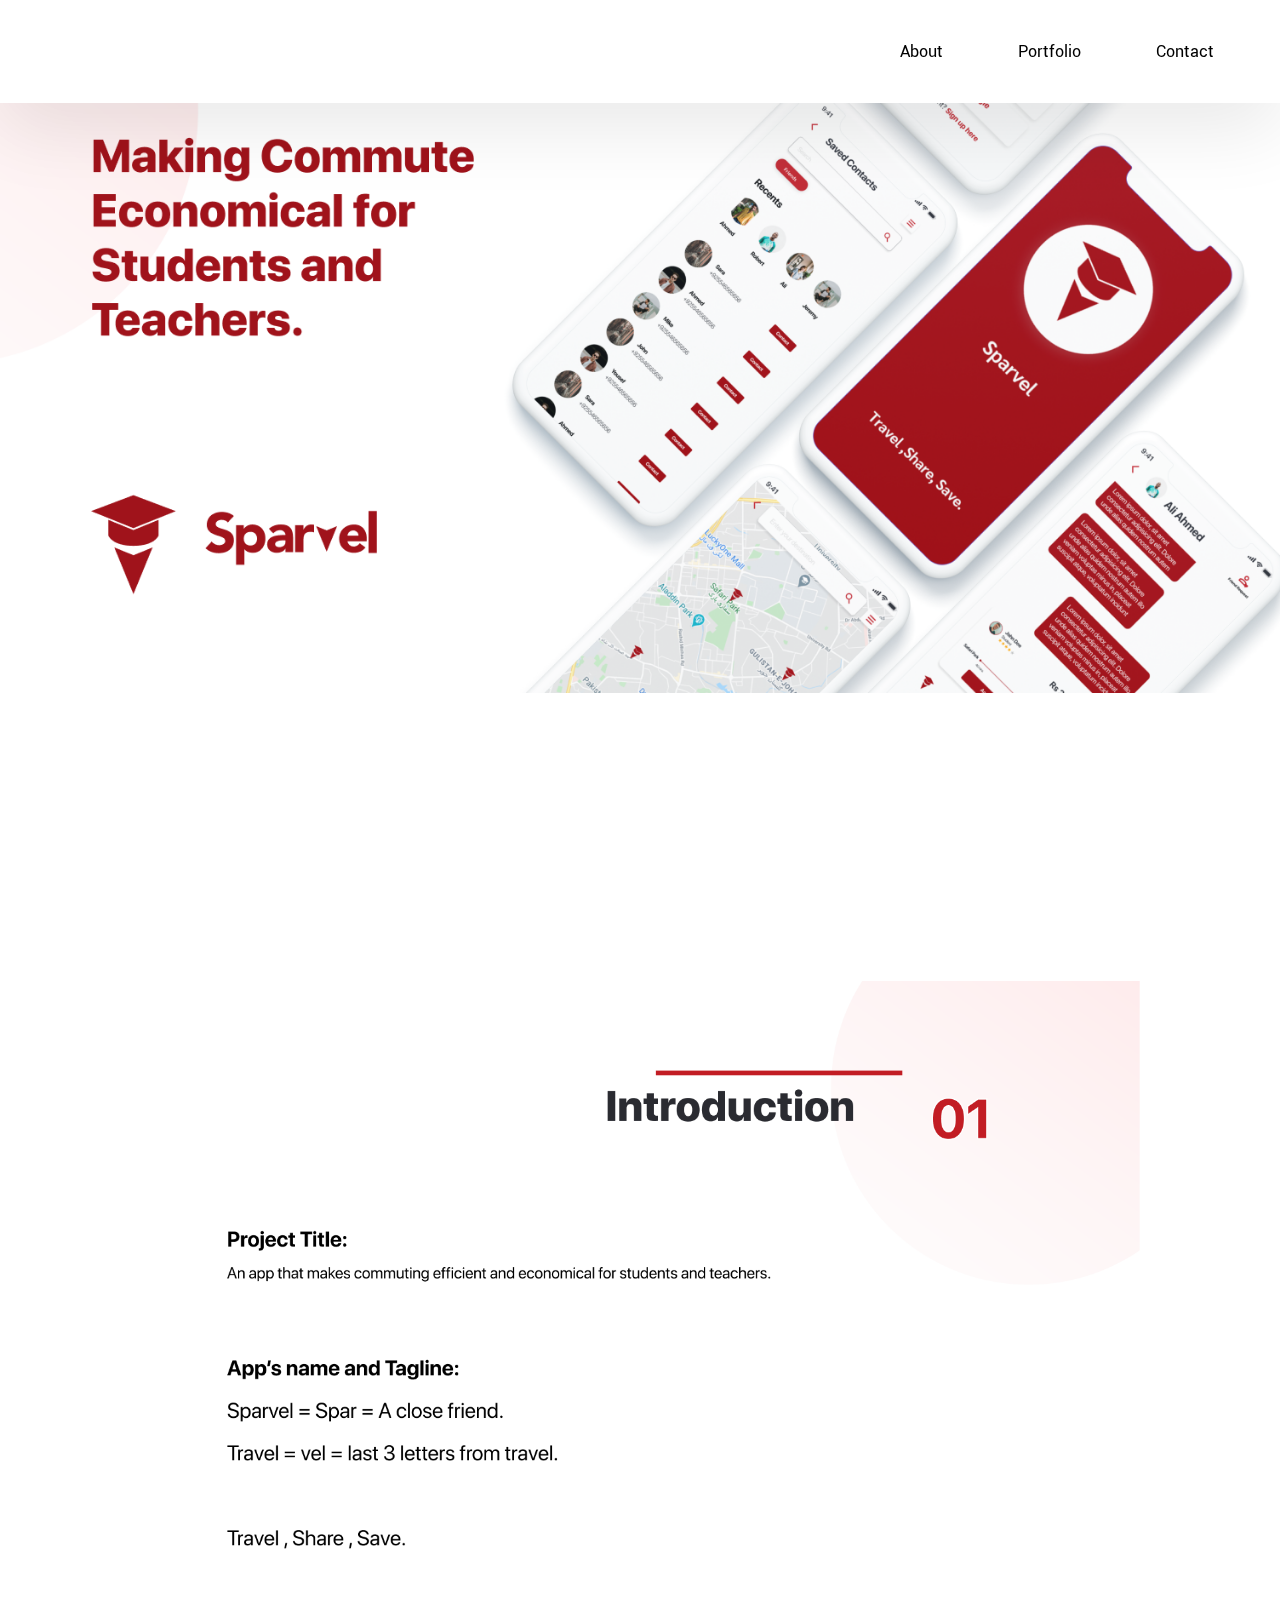
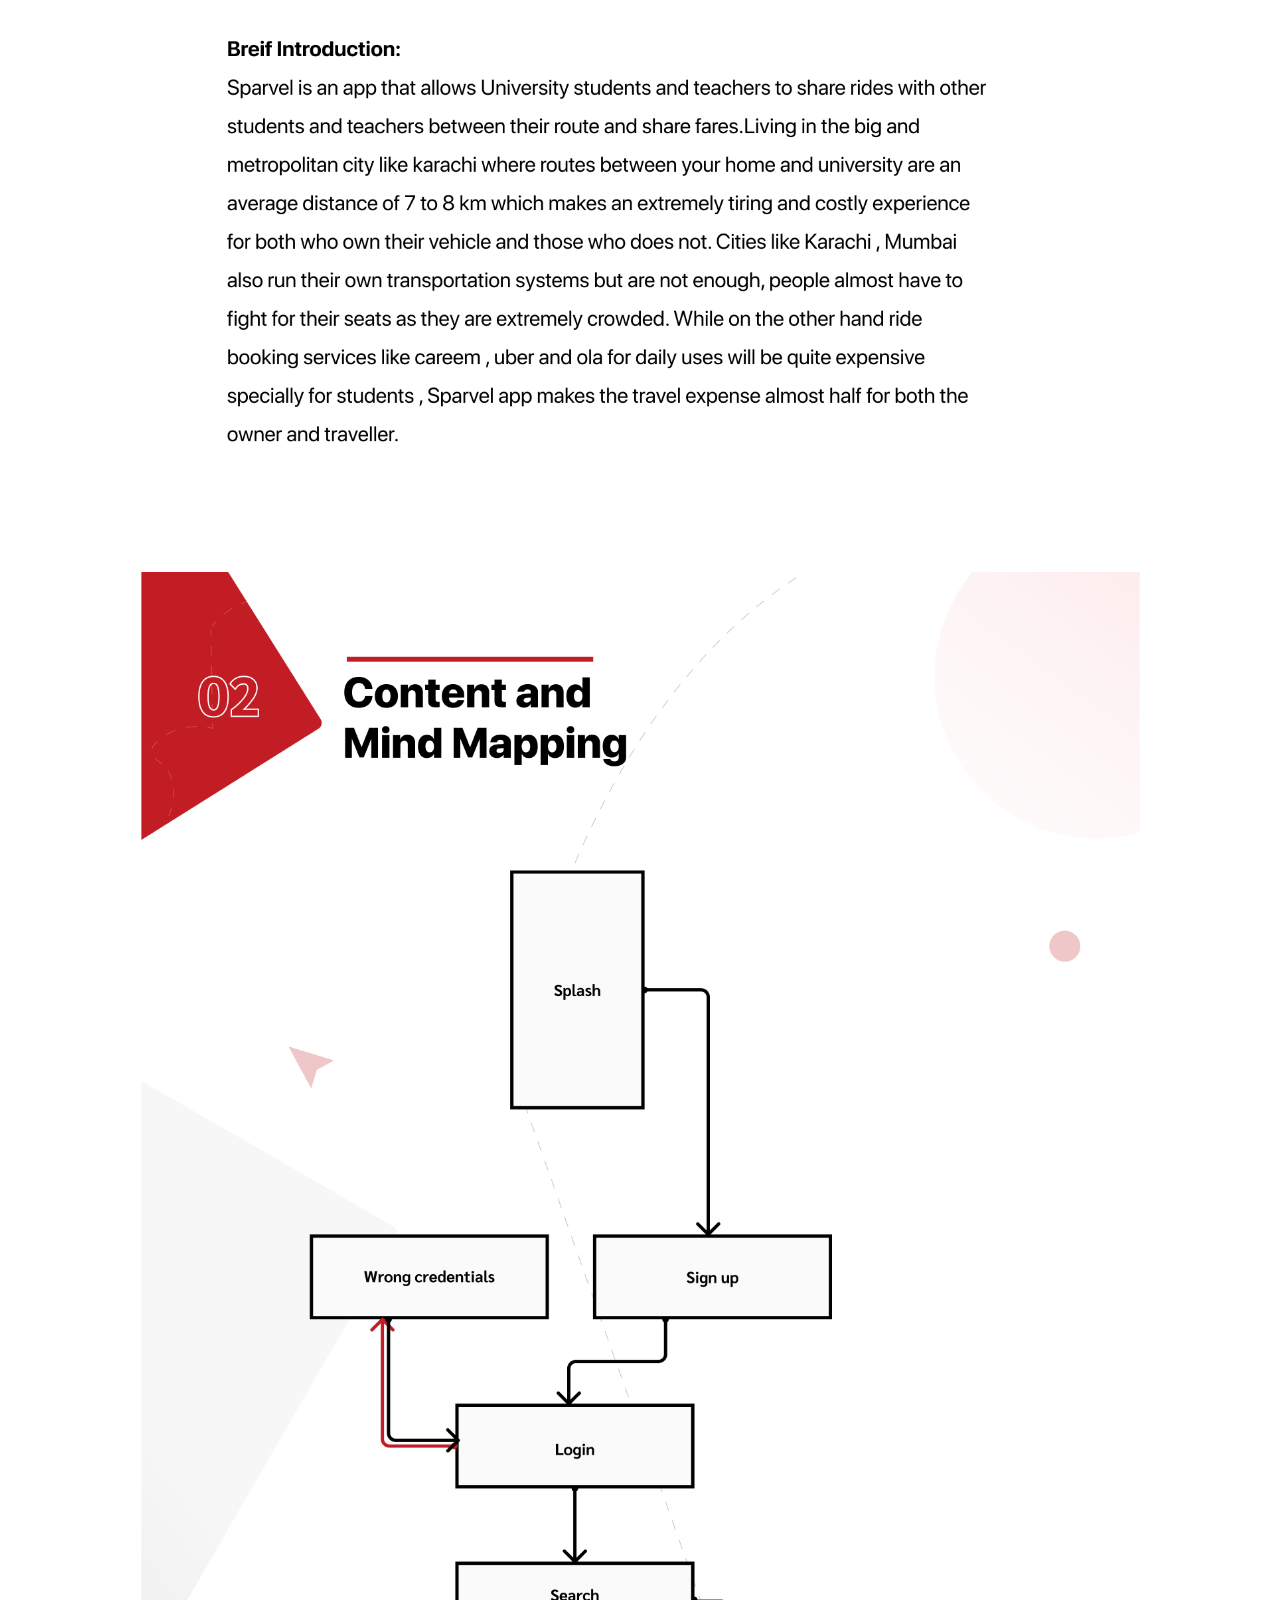
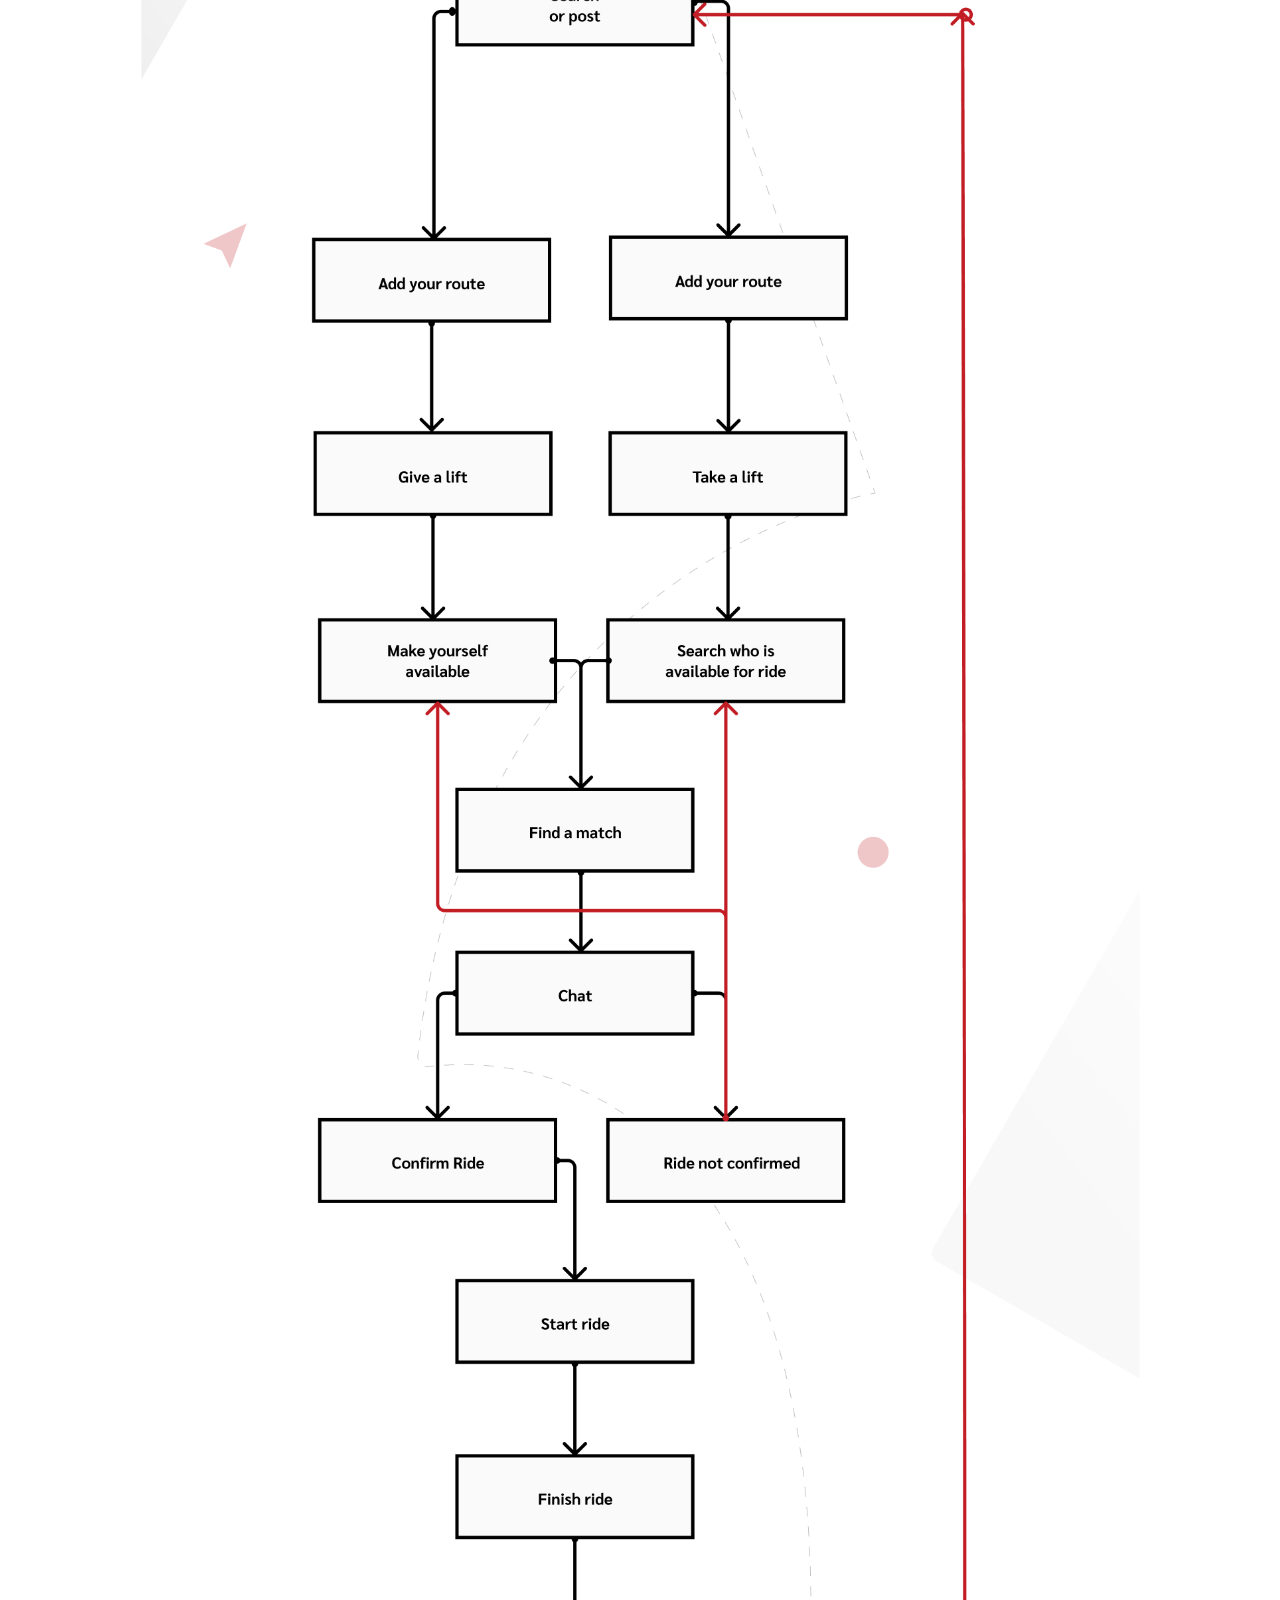
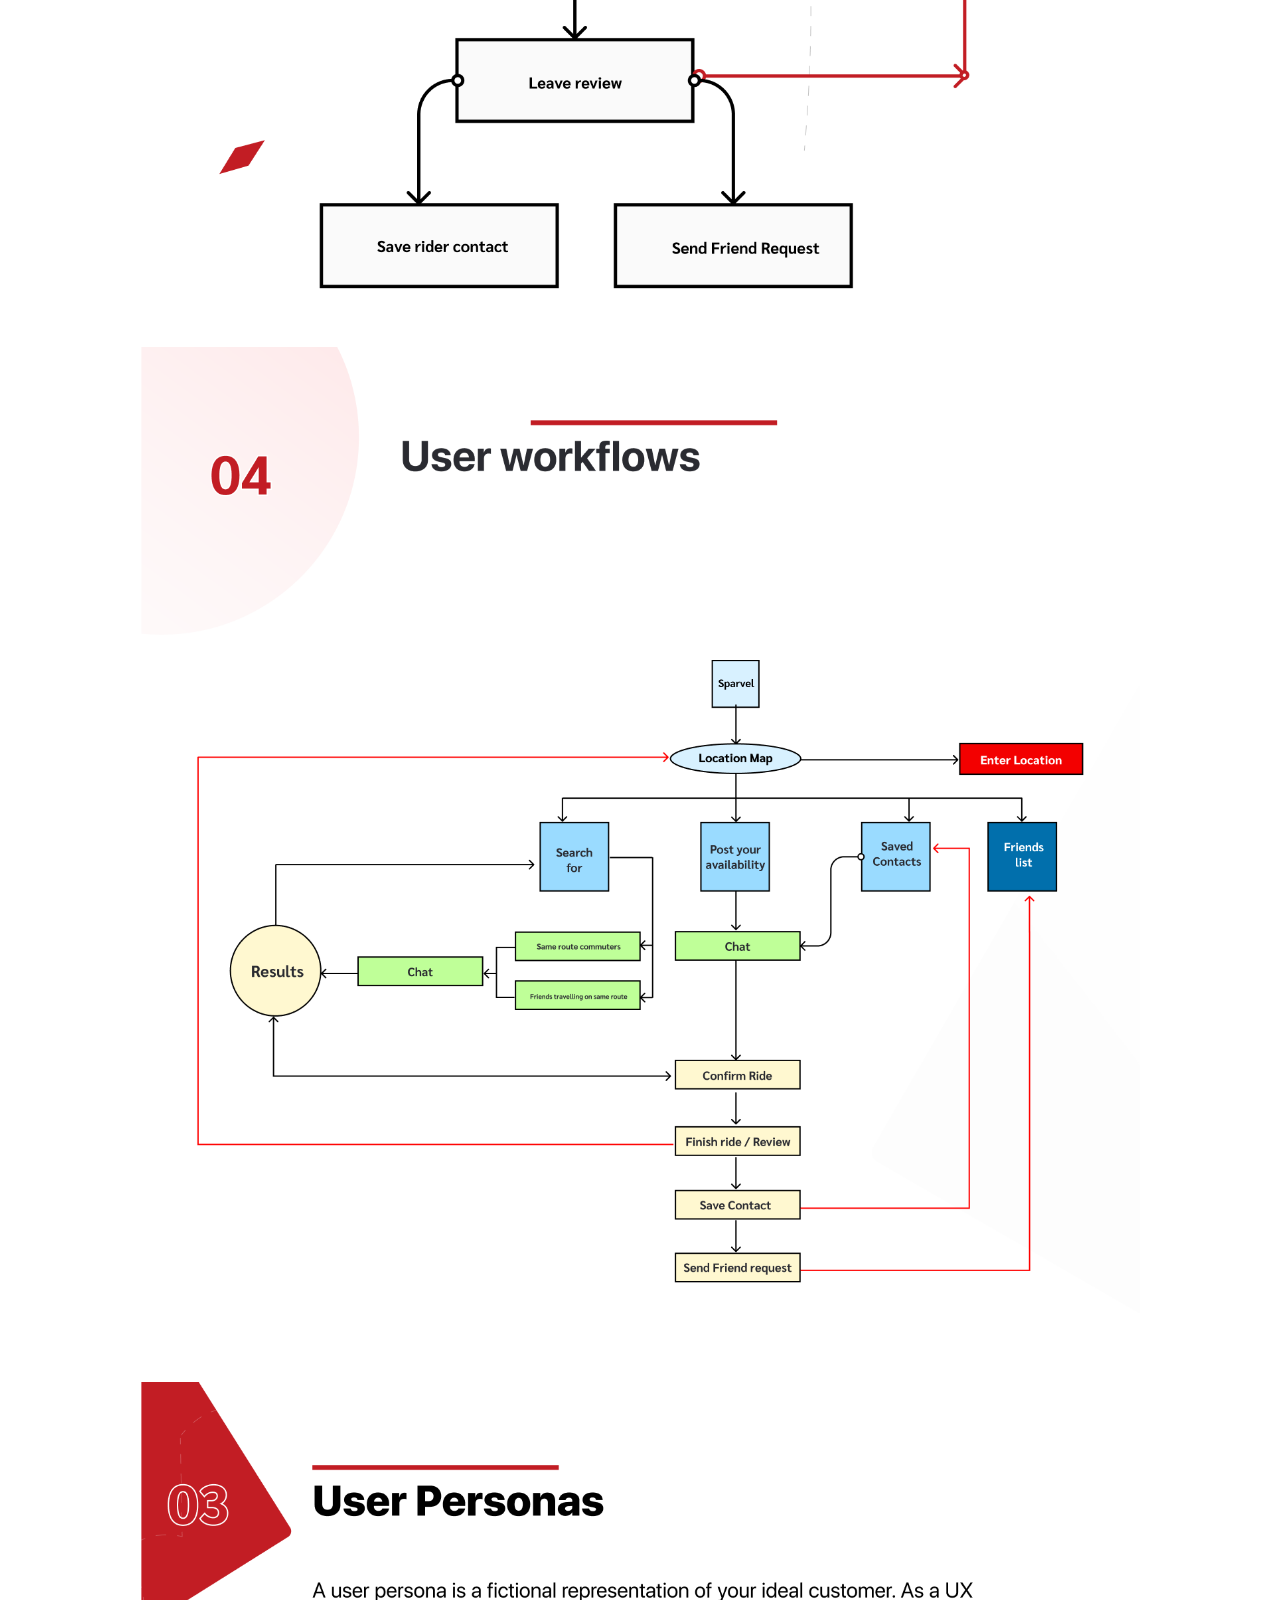
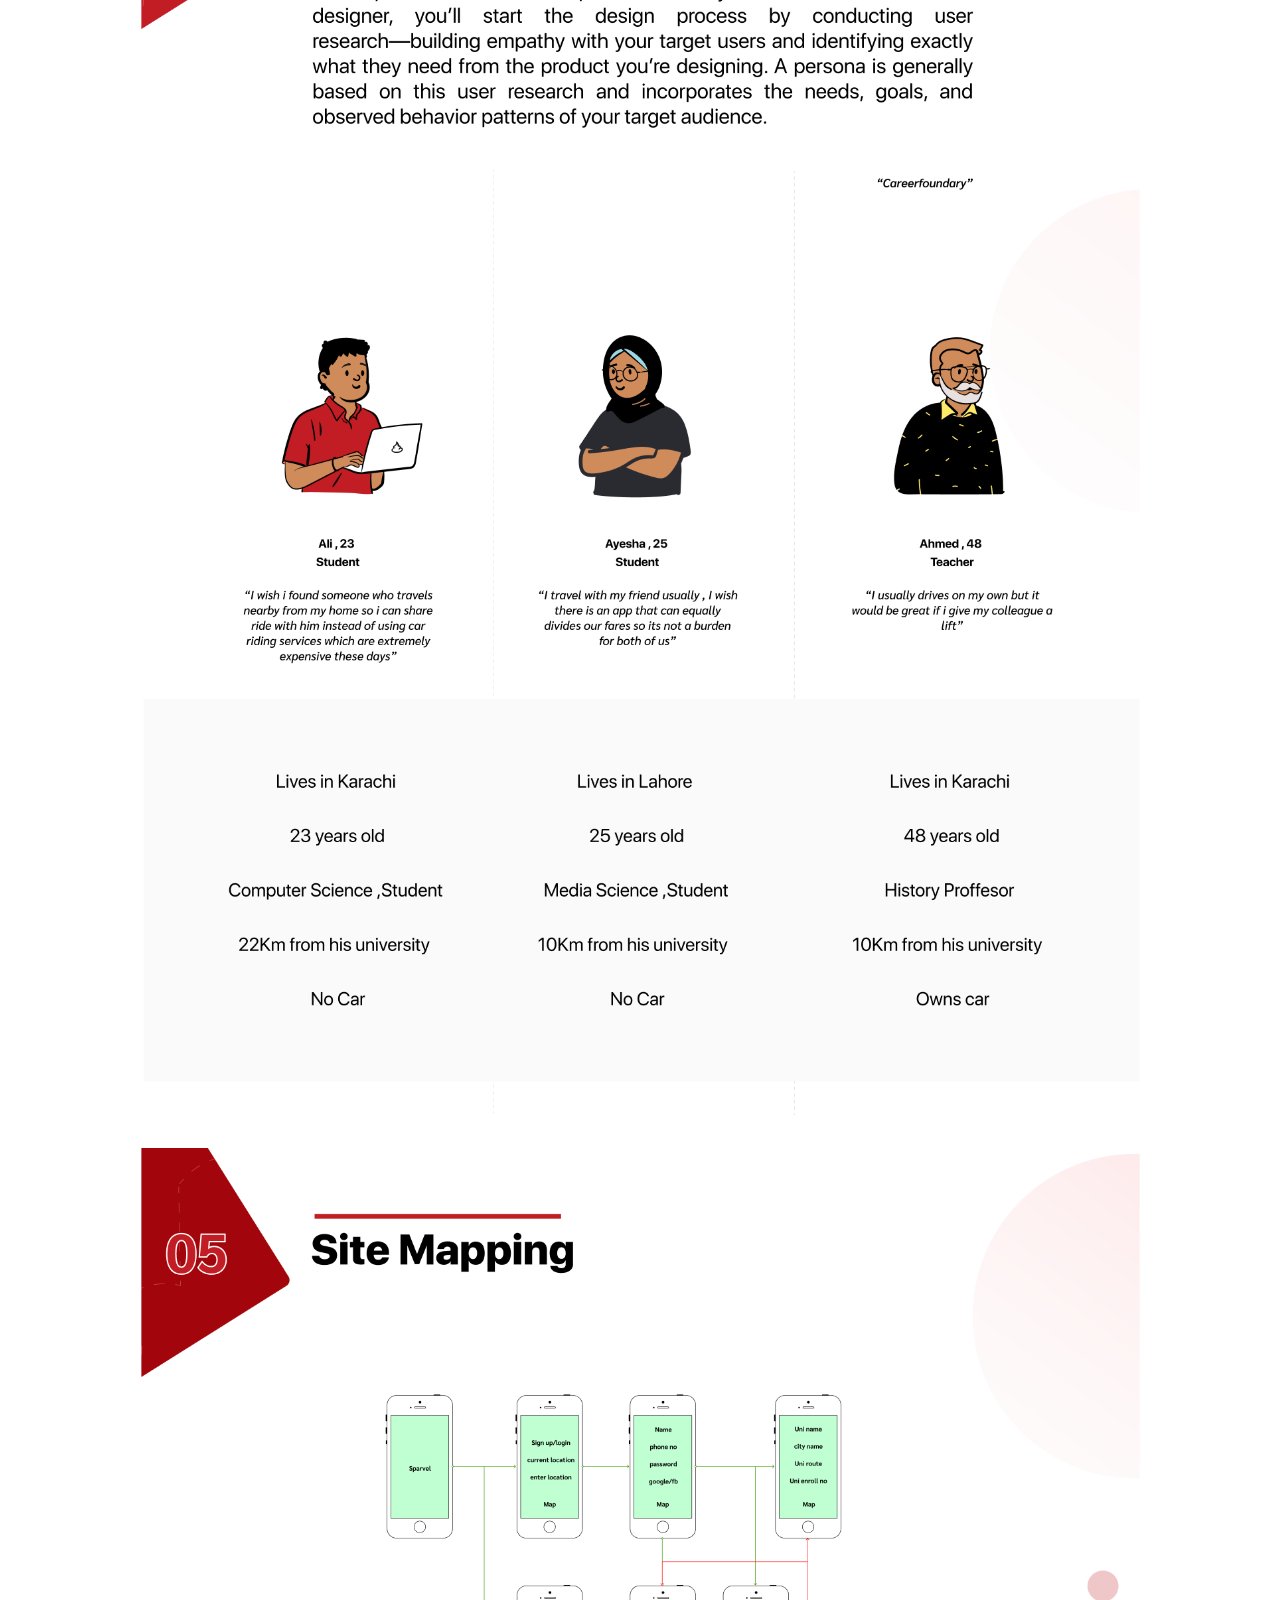
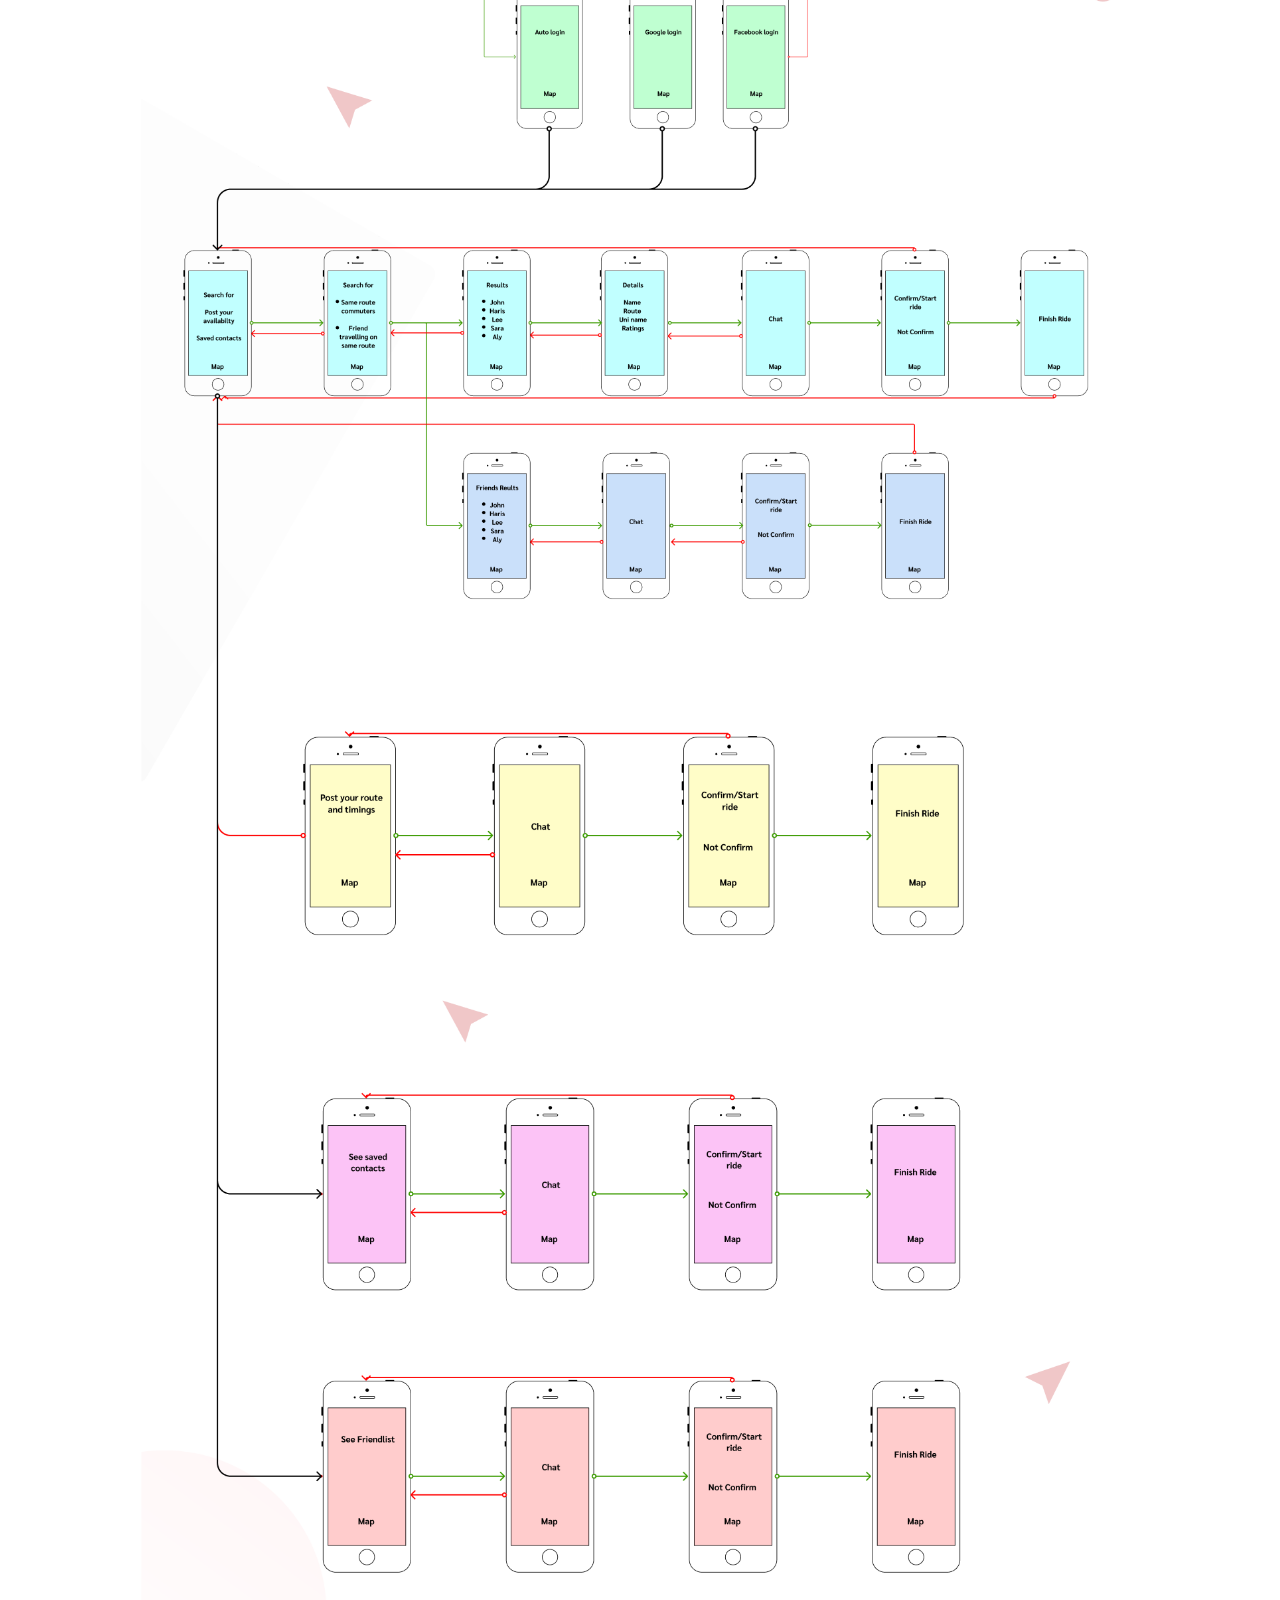
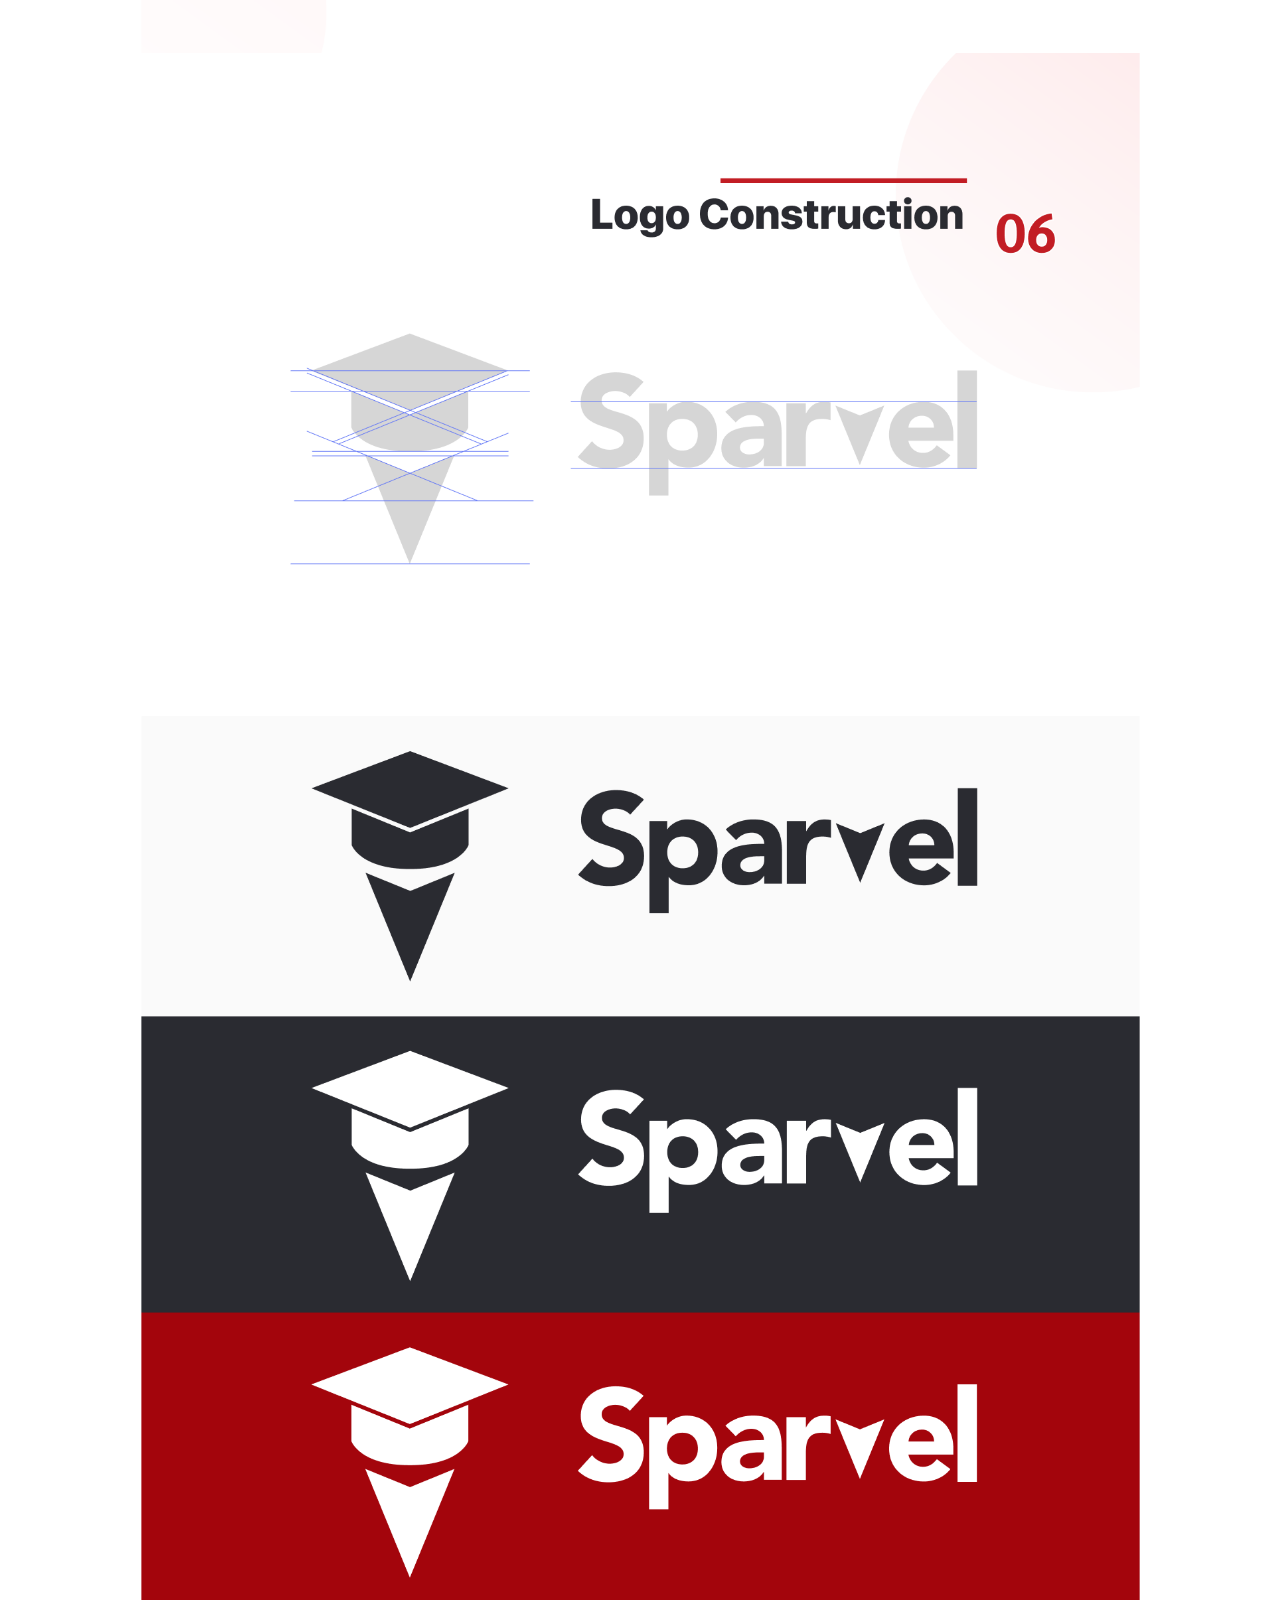
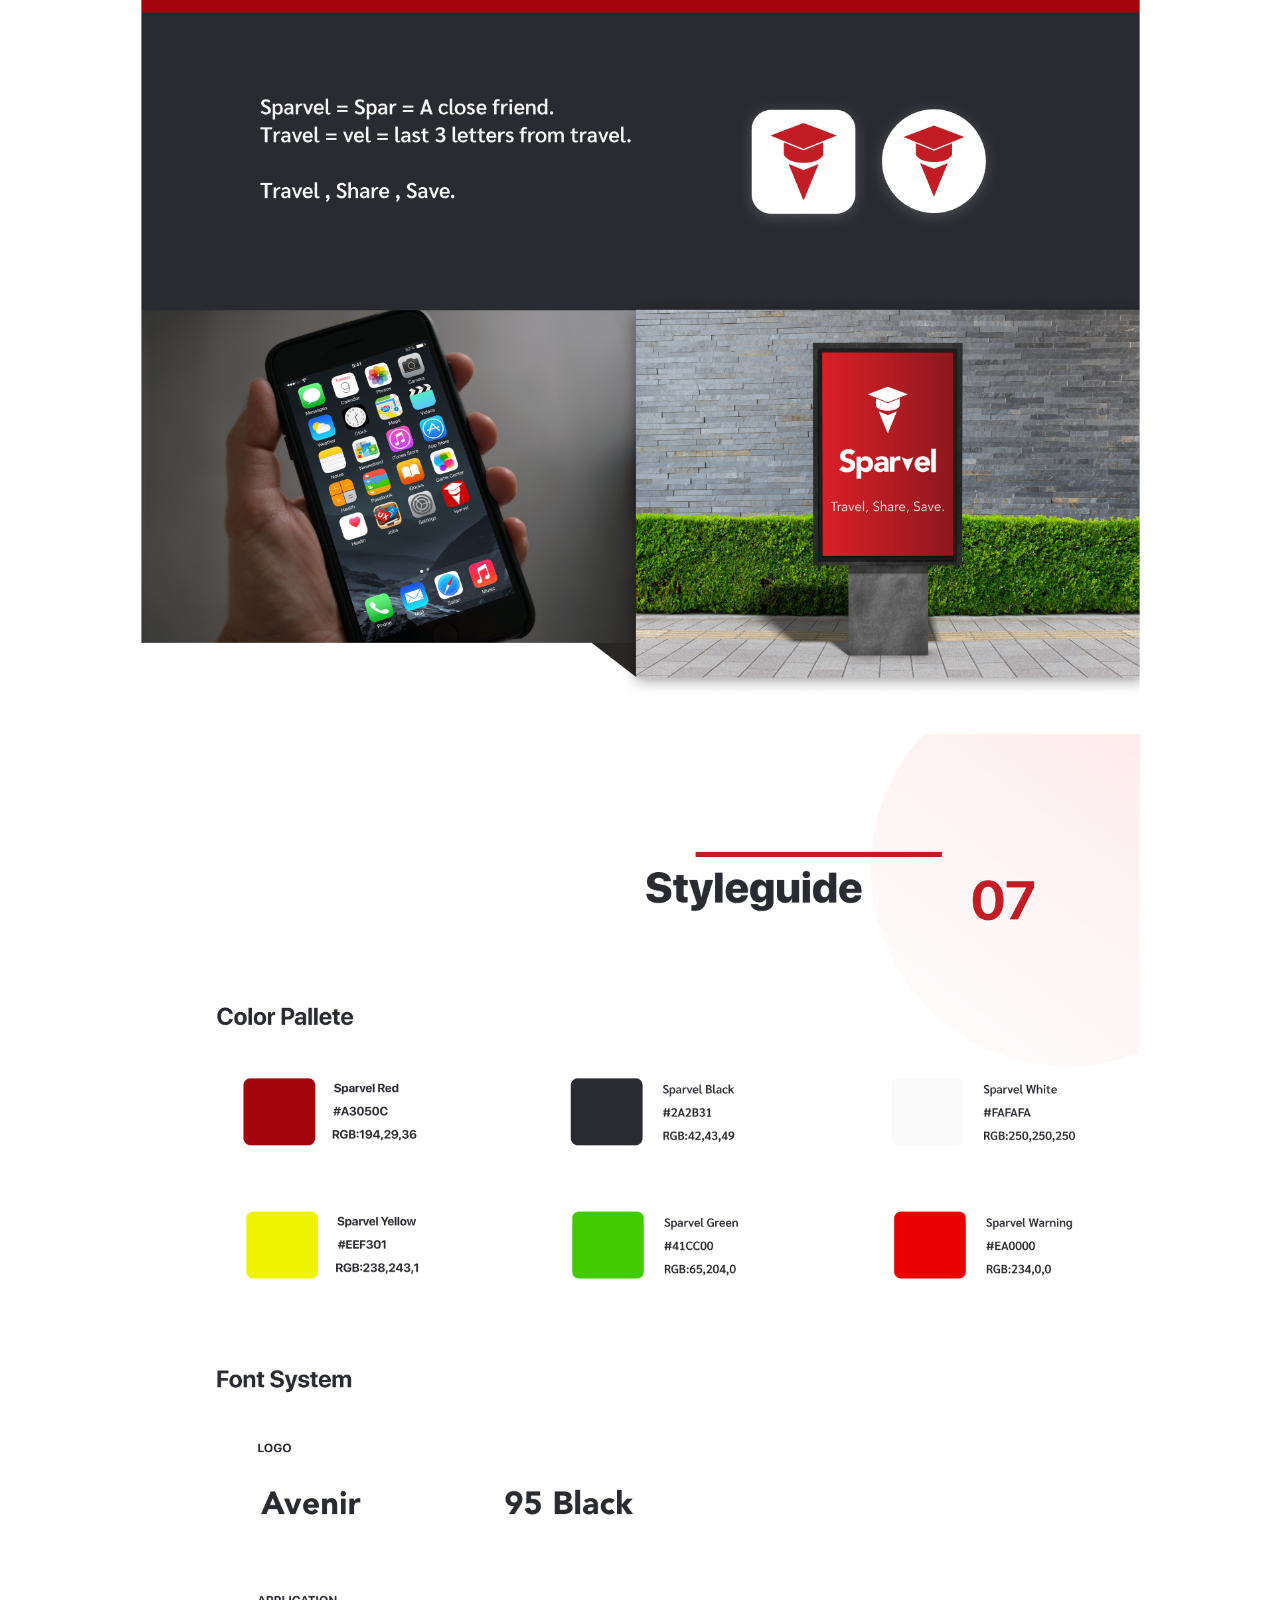
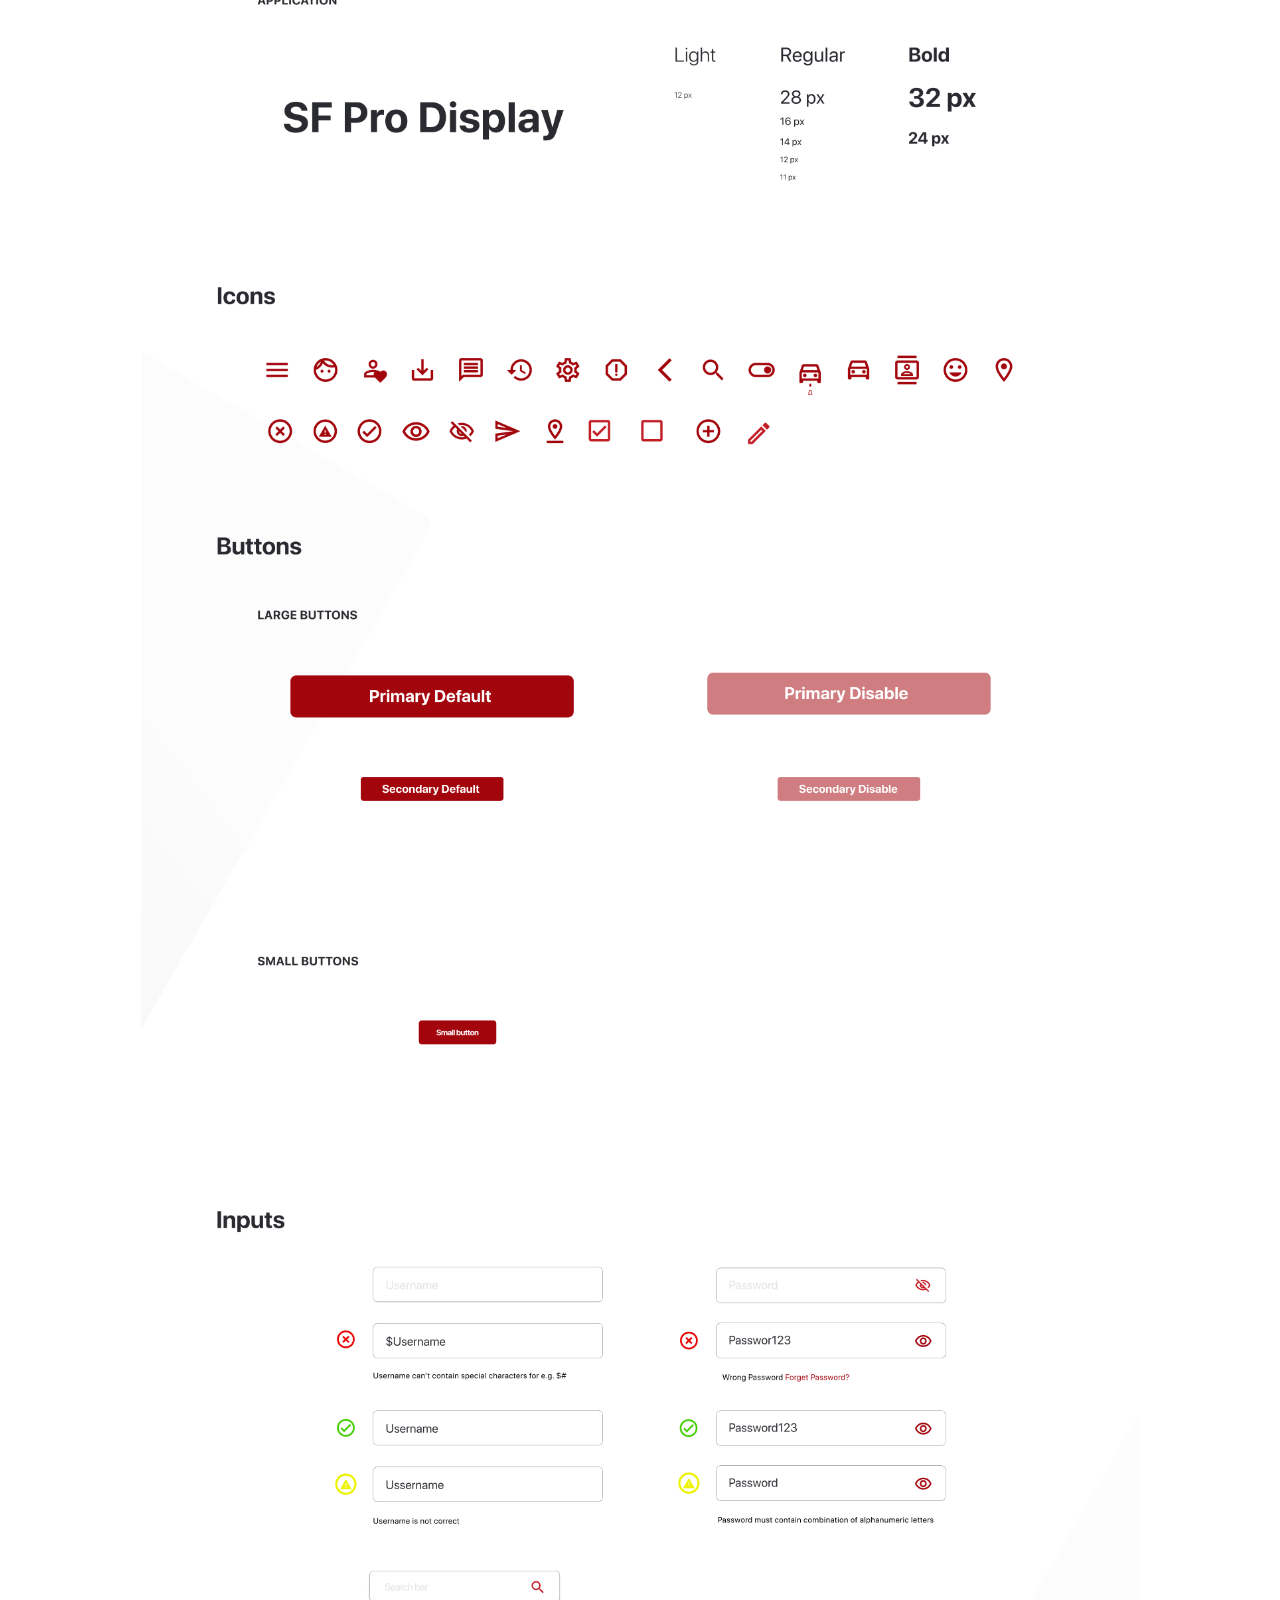
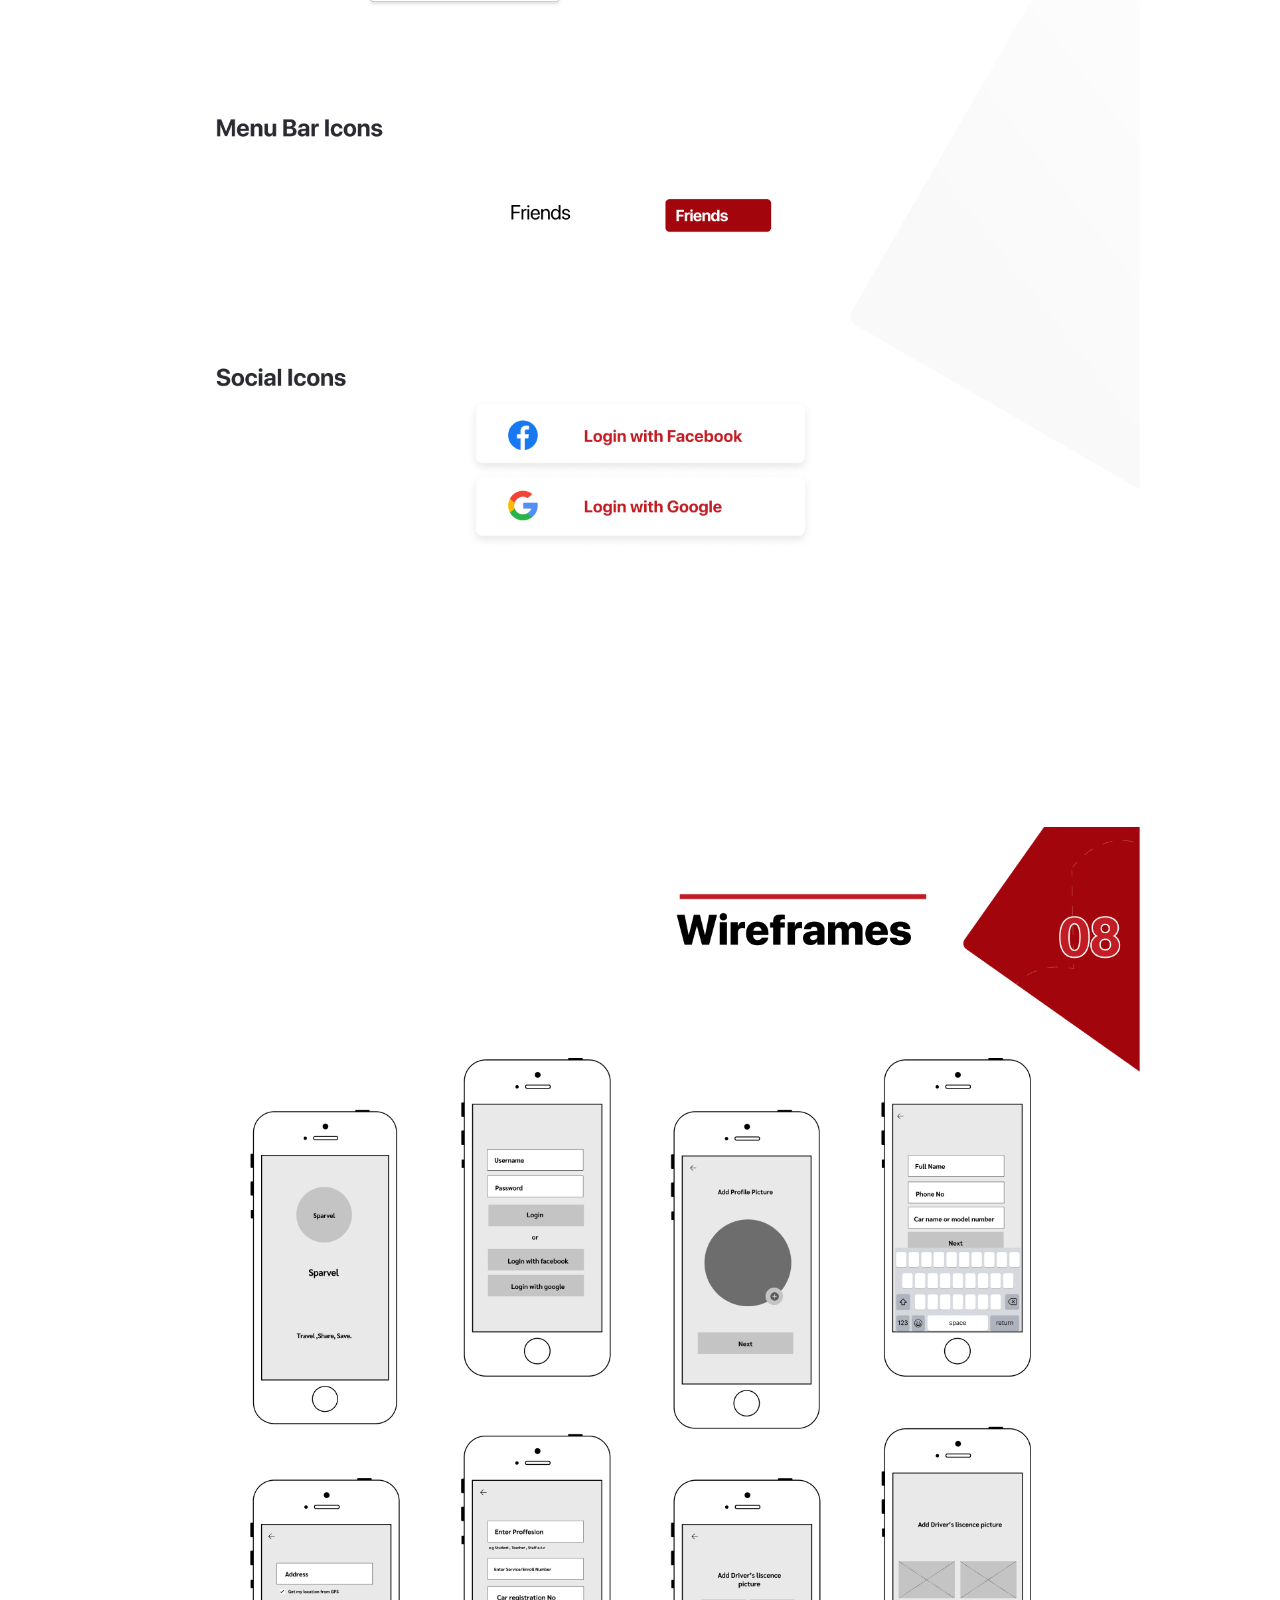
<file: Sparvel-gallery.html>
<!DOCTYPE html>
<html lang="en">

<head>
    <meta charset="UTF-8">
    <meta name="viewport" content="width=device-width, initial-scale=1.0">
    <link rel="stylesheet" href="https://maxcdn.bootstrapcdn.com/bootstrap/4.5.2/css/bootstrap.min.css">
    <link rel="stylesheet" href="style2.css">
    <link rel="stylesheet" href="portfolio-gallery.css">
    <link rel="icon" href="Ellipse 10.png">
    <link href="https://unpkg.com/aos@2.3.1/dist/aos.css" rel="stylesheet">
    <title>Alphonso-Mango-Branding</title>
</head>

<body>

    <nav class="navbar navbar-expand-lg navbar-dark bg-dark fixed-top custom-dark">
        <a class="navbar-brand" href="index.html"><h6>iamsaadatkhan.</h6></a>
        <button class="navbar-toggler" type="button" data-toggle="collapse" data-target="#navbarSupportedContent"
            aria-controls="navbarSupportedContent" aria-expanded="false" aria-label="Toggle navigation">
            <span class="navbar-toggler-icon"></span>
        </button>

        <div class="collapse navbar-collapse" id="navbarSupportedContent">
            <ul class="navbar-nav ml-auto text-center">
                <li class="nav-item">
                    <a class="link" href="#About">About</a>
                </li>
                <li class="nav-item">
                    <a class="link" href="#Portfolio">Portfolio</a>
                </li>
                <li class="nav-item">
                    <a class="link" href="#contact">Contact</a>
                </li>
            </ul>
        </div>
    </nav>
    
    <div class="portfolio-gallery-container">

        <div class="container-fluid" id="main-section-container-gallery">
            <img src="Sparvelui.png">
        </div>
        <div class="container">
            <div class="text-left text-white mt-5" id="about-portfolio-text">
                <h2>Sparvel Riding App</h2>
                <h6>Lorem ipsum dolor sit amet,
                    consectetur adipisicing elit. Sapiente harum repellat est temporibus.
                    Consequatur ad rerum voluptates quia ullam quibusdam? Ex ullam ad officia molestias. Provident illum
                    inventore consectetur ipsam.
                </h6>
            </div>
            <div class="images-carousel">
                <img src="./images/Sparvel-images/Intro.png" alt="">
                <img src="./images/Sparvel-images/Content and Mind Mapping.png" alt="">
                <img src="./images/Sparvel-images/User workflows.png" alt="">
                <img src="./images/Sparvel-images/User Personas.png" alt="">
                <img src="./images/Sparvel-images/SiteMapping.png" alt="">
                <img src="./images/Sparvel-images/Logo Construction.png" alt="">
                <img src="./images/Sparvel-images/Style guide.png" alt="">
                <img src="./images/Sparvel-images/wireframes.png" alt="">
                <img src="./images/Sparvel-images/Final UI.png" alt="">
    

                

            </div>
        </div>
    </div>


    <div id="tk">
        <div id="email-section-container">
          <h2 class="text-white font-weight-bold text-left " id="contact">Like what you see! Let's discuss your project
            or
            do some chitchat!</h2>
          <h4 class="text-white font-weight-bold text-left mt-3"><a
              href="mailto:khansaadatullahkhan@gmail.com">khansaadatullahkhan@gmail.com</a></h4>
        </div>
    
    
    
    
    
    
        <section class="footer__main">
          <div class="container">
            <div class="row">
    
              <div class="col-md-2 col-sm-12 logo">
    
    
                <p>iamsaadatkhan</p>
              </div>
    
              <div class="col-md-2 col-sm-12"></div>
    
              <div class="col-md-2 col-sm-6 mails">
                <h5>New Business Inquiries</h5>
                <a href="mailto:khansaadatullahkhan@gmail.com"> khansaadatullahkhan@gmail.com</a>
    
              </div>
    
    
              <div class="col-md-2 col-sm-12"></div>
    
    
    
              <div class="col-md-2 col-sm-12 social__links">
                <ul>
                  <li><a href="https://www.instagram.com/iamsaadatkhan/" target="_blank">Instagram</a></li>
                  <li><a href="https://www.linkedin.com/in/saadatullahkhan/" target="_blank">Linkedin</a></li>
                  <li><a href="https://www.behance.net/saadatullahkhan" target="_blank">Behance</a></li>
                </ul>
              </div>
              <!-- <div class="col-md-2 col-sm-12"></div> -->
            </div>
          </div>
        </section>
    
    
        <div class="footer-rights">
          <div class="text-02 text-center text-black">© Saadatullah khan - 2020.</div>
        </div>
    
      </div>
    


    <span id="circle" class="circle"> </span>

    <script src="https://ajax.googleapis.com/ajax/libs/jquery/3.5.1/jquery.min.js"></script>
    <script src="https://cdnjs.cloudflare.com/ajax/libs/popper.js/1.16.0/umd/popper.min.js"></script>
    <script src="https://maxcdn.bootstrapcdn.com/bootstrap/4.5.2/js/bootstrap.min.js"></script>
    <script src="https://unpkg.com/aos@2.3.1/dist/aos.js"></script>
    <script src="script.js"></script>



</body>

</html>
</file>
<file: style2.css>
@import url('https://fonts.googleapis.com/css2?family=Yantramanav:wght@300;500&display=swap');
@import url('https://fonts.googleapis.com/css2?family=Lora:wght@700&display=swap');
@import url('https://fonts.googleapis.com/css2?family=Poppins:wght@300&family=Source+Serif+Pro:wght@300&display=swap');
html,body{
    background-color: #ffffff;
    font-family: 'Lora', serif;

}
#alert-banner{
    background-color: #00adb5 ;
    border: none;
    border-radius:0 ;
}
.navbar-brand{
    padding-left: 3%;
}



/* .bg-dark{
    background-color: black !important;
} */

#main-section-container{
    background-size: cover;

}

.navbar-brand{
    z-index: 1;
}


#main-section-container h1{
 padding-top: 10%;   
 font-size: 48px;
 text-decoration: underline;
 color: black ;

}

#main-section-container h4{
    font-family: 'Yantramanav', sans-serif;
    padding-right: 100px;
    font-weight: 100;
    font-size: 24px;
    color: #030303;
   
   }

#portfolio-section-container h1{
    font-family: 'Lora' , serif;
    color: rgb(0, 0, 0);
    font-weight: 500;
    padding-top: 9%;   
    padding-bottom:5%;
    font-size: 300%;
    letter-spacing: inherit;
    padding-right: 18%;
    padding-left: 14%;
}

.link {
    display:inline-flex;
    padding: 15px 0 ;
    margin: 15px 25px;
    margin-right: 50px;
    position: relative;
    text-decoration: none;
    text-transform: capitalize;
    color: #000000;
    font-family: 'Yantramanav', serif;
    font-size: 18px;
    
  }

.link:hover{
    color: rgb(0, 0, 0);
    text-decoration:underline;
    text-decoration-color: #000000 ;
    cursor: pointer;
}

.mt_custom{
    margin-top:8rem;
    height: 80vh;
}

/* img{
    border: #4ac1ff solid;
    border-radius: 10px;
} */
.custom-dark{
    background-color: rgb(255, 255, 255) !important;
    box-shadow:rgba(0, 0, 0, 0.089) 0 1.6rem 4.75rem;
}
.bg {
    background-repeat: no-repeat;
    background-size: cover;
    background-position: center center;
    color: #FFFFFF;
    padding: 90px 90px
    ;
}

.col {
    padding-left:0px;
    padding-right: 0px;
}
.row{
    padding-right: 0px;
}
.container-fluid {
    padding: 0;
    margin: 0;
}


#portfolio-1{
    background:   url(Sparvelui.png);
    background-size: cover;
    box-shadow:rgba(0, 0, 0, 0.089) 0 1.6rem 4.75rem;
    width: 100%;
    height:80vh;
    padding-top:50px;
    padding-bottom:50px;
    border-radius: 8px;
}


#portfolio-1-bg :hover{
    
    transform: scale(0.95);
    transition: ease-in-out;
    transition: 0.3s;
    cursor: pointer;
}

#portfolio-2{
    background:url(Mockup.PNG);
    background-size: cover;
    box-shadow:rgba(0, 0, 0, 0.089) 0 1.6rem 4.75rem; 
    width: 100%;
    height:80vh;
    top: 10%;
    padding-top:200px;
    padding-bottom:150px;
    border-radius: 8px;
}
#portfolio-2-bg :hover{
    transform: scale(0.95);
    transition: ease-in-out;
    transition: 0.3s;
    cursor: pointer;
}


#show-all-projects {
    padding-top: 70px;
    font-family: 'Yantramanav', sans-serif;
    
   
   
}

.spacing{
    padding:45% 0 0 0}


.see-case-studies-btn{
    padding: 100px 0 50px;
}

.see-case-studies-btn button{
text-align: center;
align-items: center;
font-family: 'Yantramanav';
border-radius: 10;
border: 1px solid;
font-size: 14px;
padding: 20px 50px 20px 50px;


}

.see-case-studies-btn button:hover{
    background-color: black;
}
#email-section-container h2{
    font-family: "Lora", sans-serif;
    font-weight: 500;
    padding-top: 15%;   
    padding-bottom:1%;
    font-size: 56px;
    padding-right: 20%;
    padding-left: 14%;
}

#email-section-container h4{
    font-family: "Lora", sans-serif;
    font-weight: 500;  
    padding-bottom:5%;
    font-size: 200%;
    padding-right: 28%;
    padding-left: 14%;
}
#email-section-container a{
    color: white;}
#email-section-container a:hover{
    color: rgb(255, 255, 255);
    text-decoration:underline;
    text-decoration-color: #00adb5;

}

#tk{
    background-size: cover;
    background-image: url(03.-Snowy-Mint_1.jpg);
}

.footer__main {

	text-align: left;
	color: white;
    padding: 100px 0 20px;
    
    font-family: 'Yantramanav''sans-serif';
    font-weight: 500;
}
/* .footer__main figure {
	max-width: 155px;
	height: auto;
	margin: auto 0 20px;
}
.footer__main figure img {
	width: 100%;
	height: auto;
} */

/* .footer__main .logo{
    padding-left: 10px;
    padding-right: 10px;
} */
.footer__main .logo p {
	font-size: 18px;
	font-weight: 500;
	color: white;
    padding-left: 15px;
    font-family:'Merriweather' , 'sans-serif';
}



.footer__main .mails h5 {
    font-size: 18px;
	font-family: 'Yantramanav', sans-serif;}
.footer__main .mails a {
	color: white;
	font-size: 18px;
	font-family: 'Yantramanav', sans-serif;
	
}
.footer__main .mails a:hover{
    color: rgb(255, 255, 255);
    text-decoration:underline;
    text-decoration-color: #00adb5;
}

.footer__main .social__links li a {
    font-family: 'Yantramanav', sans-serif;
  	font-size: 18px;
  	
	color: white;
}
.footer__main .social__links li a:hover{
    color: rgb(255, 255, 255);
    text-decoration:underline;
    text-decoration-color: #00adb5;
}

.footer-rights{
    padding:25px 25px;
}
.text-02 {
    position: static;
    display: block;
    max-width: none;
    font-family: 'Yantramanav', sans-serif;
    color: #000000;
    font-weight: 500;
    font-size: 18px;
    line-height: 100%;
    font-weight: 400;
  }


  
  
  .circle {
	position: absolute;
  border: solid 2px #000000 ;
	width: 30px; 
	height: 30px; 
  border-radius: 50%;  
}



@media only screen and (max-width: 438px) {
    html,body{
        width: 100% !important;
    }
  }

  @media only screen and (max-width: 438px) {
    #main-section-container h1{
        font-size: 150%;
        padding-top:20px;
        padding-right: 70px;
        padding-left:25px;

       
       }

       #main-section-container h4{
        font-family: 'Yantramanav', sans-serif;
        font-size: 22px;
        padding-right: 70px;
        padding-left:25px;
        color: rgb(2, 2, 2);
       }
        #portfolio-section-container h1{
            font-size: 150%;
            padding-right: 26%;
            padding-left:12%;
        }
        #email-section-container h2{
            font-size: 150%;
            padding-right: 26%;
            padding-left:12%;

        }
        #email-section-container h4{
            font-size: 100%;
            padding-right: 15%;
            padding-left:12%;
            margin-right: 15%;

        }
      
        #portfolio-1 :hover.overlay{
            padding-top:35%;
            font-size: 32px;
            padding-right: 25%;
            padding-left: 8%;
            opacity: 1;
            cursor: pointer;
        }

        .footer__main{
            padding-left: 30px;
        }
        .footer__main .mails h5 {
        padding-left: 15px;
        }
     
        .footer__main .mails a {
            padding-left: 15px;
            }
        .footer__main .social__links li a{
            padding-right: 50px;
        }
        .footer-rights{
            color: black;
            padding:25px 0px;
        }


        .mt_custom{
            margin-top:8rem;
            height: 75vh;
        }

       
       }
</file>
<file: portfolio-gallery.css>
@import url('https://fonts.googleapis.com/css2?family=Merriweather:wght@900&display=swap');
@import url('https://fonts.googleapis.com/css2?family=Yantramanav:wght@300;500&display=swap');
@import url('https://fonts.googleapis.com/css2?family=Heebo&display=swap');



.portfolio-gallery-container img{
   border: none;
    background-size: cover;
    width: 100%;
    height: 100%;

}

#about-portfolio-text h6{
font-family: 'Heebo', sans-serif;
font-size: 18px;
font-weight: 100;
padding-top: 2%;
padding-left:25%;
padding-right: 25%;
line-height: 1.5em;
}

#about-portfolio-text h2{
    
    
    
    padding-left:25%;
    padding-right: 25%;
    
    }
.images-carousel{
    padding: 5% 5%;
}
</file>
